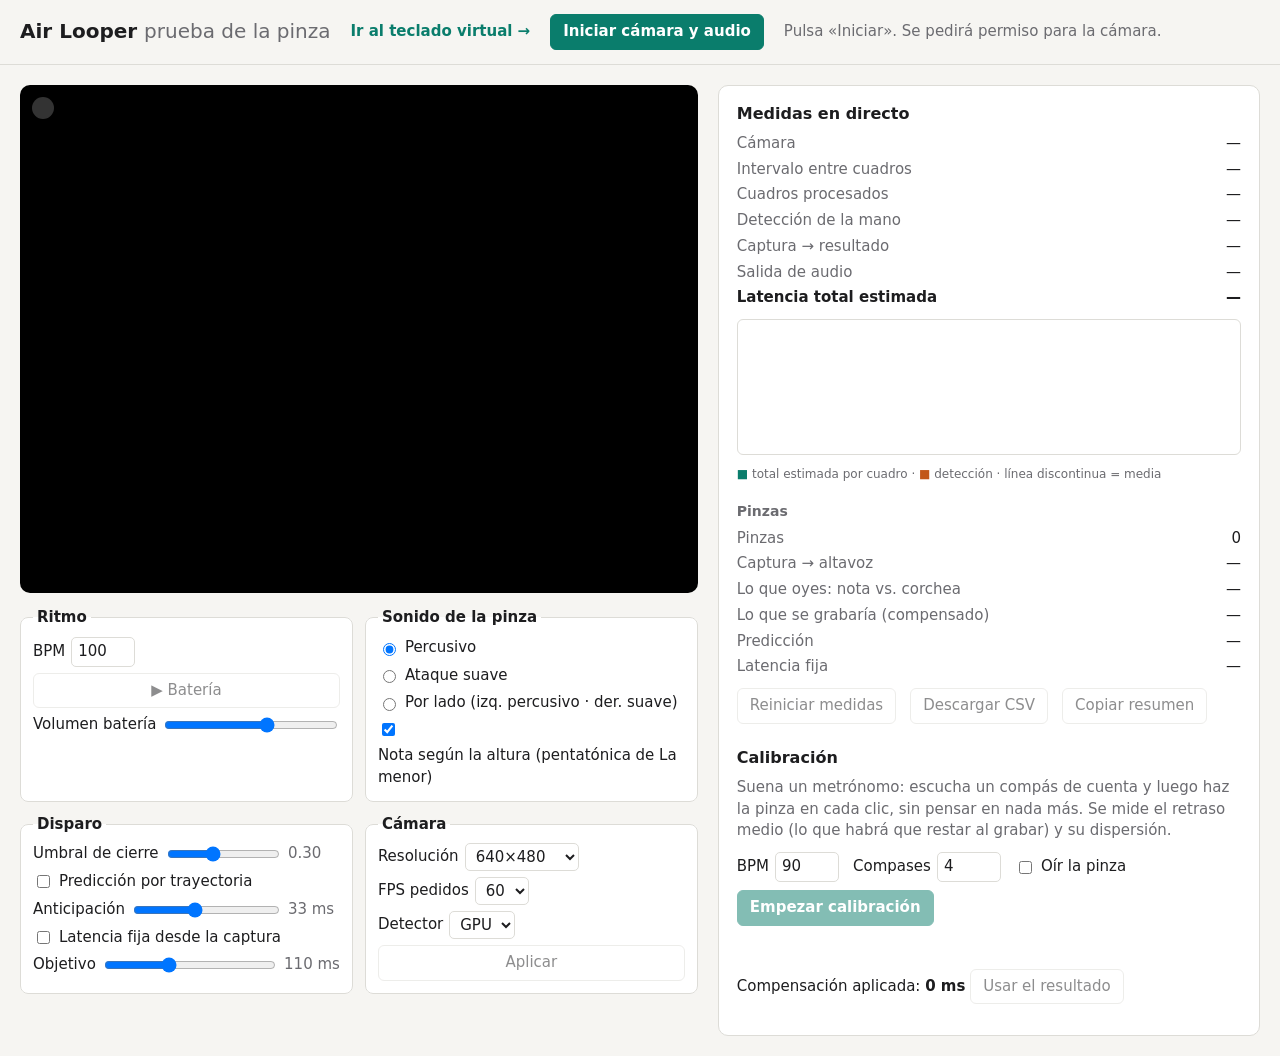
<file: prueba-latencia/index.html>
<!doctype html>
<html lang="es">
<head>
  <meta charset="utf-8">
  <meta name="viewport" content="width=device-width, initial-scale=1">
  <title>Air Looper · Prueba de la pinza</title>
  <link rel="stylesheet" href="estilos.css">
</head>
<body>
  <header>
    <h1>Air Looper <span>prueba de la pinza</span></h1>
    <nav><a href="teclado.html">Ir al teclado virtual →</a></nav>
    <button id="btnIniciar" class="primario">Iniciar cámara y audio</button>
    <span id="estado" class="estado">Pulsa «Iniciar». Se pedirá permiso para la cámara.</span>
  </header>

  <main>
    <section class="escena">
      <div class="lienzo-video">
        <video id="video" playsinline muted></video>
        <canvas id="capa"></canvas>
        <div id="pulso" class="pulso"></div>
        <div id="aviso" class="aviso" hidden></div>
      </div>

      <div class="controles">
        <fieldset>
          <legend>Ritmo</legend>
          <label>BPM <input id="bpm" type="number" min="50" max="200" value="100"></label>
          <button id="btnRitmo" disabled>▶ Batería</button>
          <label>Volumen batería <input id="volBateria" type="range" min="0" max="1" step="0.05" value="0.6"></label>
        </fieldset>

        <fieldset>
          <legend>Sonido de la pinza</legend>
          <label><input type="radio" name="sonido" value="percusivo" checked> Percusivo</label>
          <label><input type="radio" name="sonido" value="suave"> Ataque suave</label>
          <label><input type="radio" name="sonido" value="lado"> Por lado (izq. percusivo · der. suave)</label>
          <label><input id="notaAltura" type="checkbox" checked> Nota según la altura (pentatónica de La menor)</label>
        </fieldset>

        <fieldset>
          <legend>Disparo</legend>
          <label>Umbral de cierre <input id="umbral" type="range" min="0.1" max="0.6" step="0.01" value="0.3"> <output id="umbralTxt">0.30</output></label>
          <label><input id="prediccion" type="checkbox"> Predicción por trayectoria</label>
          <label>Anticipación <input id="horizonte" type="range" min="0" max="80" step="1" value="33"> <output id="horizonteTxt">33 ms</output></label>
          <label><input id="latFija" type="checkbox"> Latencia fija desde la captura</label>
          <label>Objetivo <input id="latFijaMs" type="range" min="30" max="250" step="1" value="110"> <output id="latFijaTxt">110 ms</output></label>
        </fieldset>

        <fieldset>
          <legend>Cámara</legend>
          <label>Resolución
            <select id="resolucion">
              <option value="640x480" selected>640×480</option>
              <option value="1280x720">1280×720</option>
              <option value="320x240">320×240</option>
            </select>
          </label>
          <label>FPS pedidos
            <select id="fpsPedidos">
              <option value="60" selected>60</option>
              <option value="30">30</option>
            </select>
          </label>
          <label>Detector
            <select id="delegado">
              <option value="GPU" selected>GPU</option>
              <option value="CPU">CPU</option>
            </select>
          </label>
          <div id="cajaExposicion" hidden>
            <label><input id="expManual" type="checkbox"> Exposición manual</label>
            <label>Tiempo <input id="exposicion" type="range"> <output id="exposicionTxt">auto</output></label>
          </div>
          <p id="exposicionNo" class="nota" hidden>Esta cámara no deja fijar la exposición desde el navegador.</p>
          <button id="btnCamara" disabled>Aplicar</button>
        </fieldset>
      </div>
    </section>

    <section class="panel">
      <h2>Medidas en directo</h2>
      <dl class="metricas">
        <dt>Cámara</dt><dd id="mCamara">—</dd>
        <dt>Intervalo entre cuadros</dt><dd id="mIntervalo">—</dd>
        <dt>Cuadros procesados</dt><dd id="mProcesados">—</dd>
        <dt>Detección de la mano</dt><dd id="mDeteccion">—</dd>
        <dt>Captura → resultado</dt><dd id="mEdad">—</dd>
        <dt>Salida de audio</dt><dd id="mSalida">—</dd>
        <dt class="destacado">Latencia total estimada</dt><dd id="mTotal" class="destacado">—</dd>
      </dl>
      <canvas id="grafica" class="grafica" width="600" height="160"></canvas>
      <p class="leyenda"><span class="c1">■</span> total estimada por cuadro · <span class="c2">■</span> detección · línea discontinua = media</p>

      <h3>Pinzas</h3>
      <dl class="metricas">
        <dt>Pinzas</dt><dd id="mNotas">0</dd>
        <dt>Captura → altavoz</dt><dd id="mNotaLat">—</dd>
        <dt>Lo que oyes: nota vs. corchea</dt><dd id="mRejilla">—</dd>
        <dt>Lo que se grabaría (compensado)</dt><dd id="mGrabado">—</dd>
        <dt>Predicción</dt><dd id="mPrediccion">—</dd>
        <dt>Latencia fija</dt><dd id="mTarde">—</dd>
      </dl>
      <div class="botones">
        <button id="btnReiniciar" disabled>Reiniciar medidas</button>
        <button id="btnCsv" disabled>Descargar CSV</button>
        <button id="btnCopiar" disabled>Copiar resumen</button>
      </div>

      <h2>Calibración</h2>
      <p class="ayuda">Suena un metrónomo: escucha un compás de cuenta y luego haz la pinza
        en cada clic, sin pensar en nada más. Se mide el retraso medio (lo que habrá
        que restar al grabar) y su dispersión.</p>
      <div class="fila">
        <label>BPM <input id="calBpm" type="number" min="50" max="160" value="90"></label>
        <label>Compases <input id="calCompases" type="number" min="2" max="16" value="4"></label>
        <label><input id="calOir" type="checkbox"> Oír la pinza</label>
        <button id="btnCalibrar" class="primario" disabled>Empezar calibración</button>
      </div>
      <div id="calProgreso" class="cal-progreso"></div>
      <canvas id="calGrafica" class="grafica" width="600" height="90" hidden></canvas>
      <div id="calResultado" class="cal-resultado"></div>
      <p class="compensacion">Compensación aplicada: <strong id="compActual">0 ms</strong>
        <button id="btnAplicarComp" disabled>Usar el resultado</button></p>
    </section>
  </main>

  <script type="module" src="js/principal.js"></script>
</body>
</html>
</file>
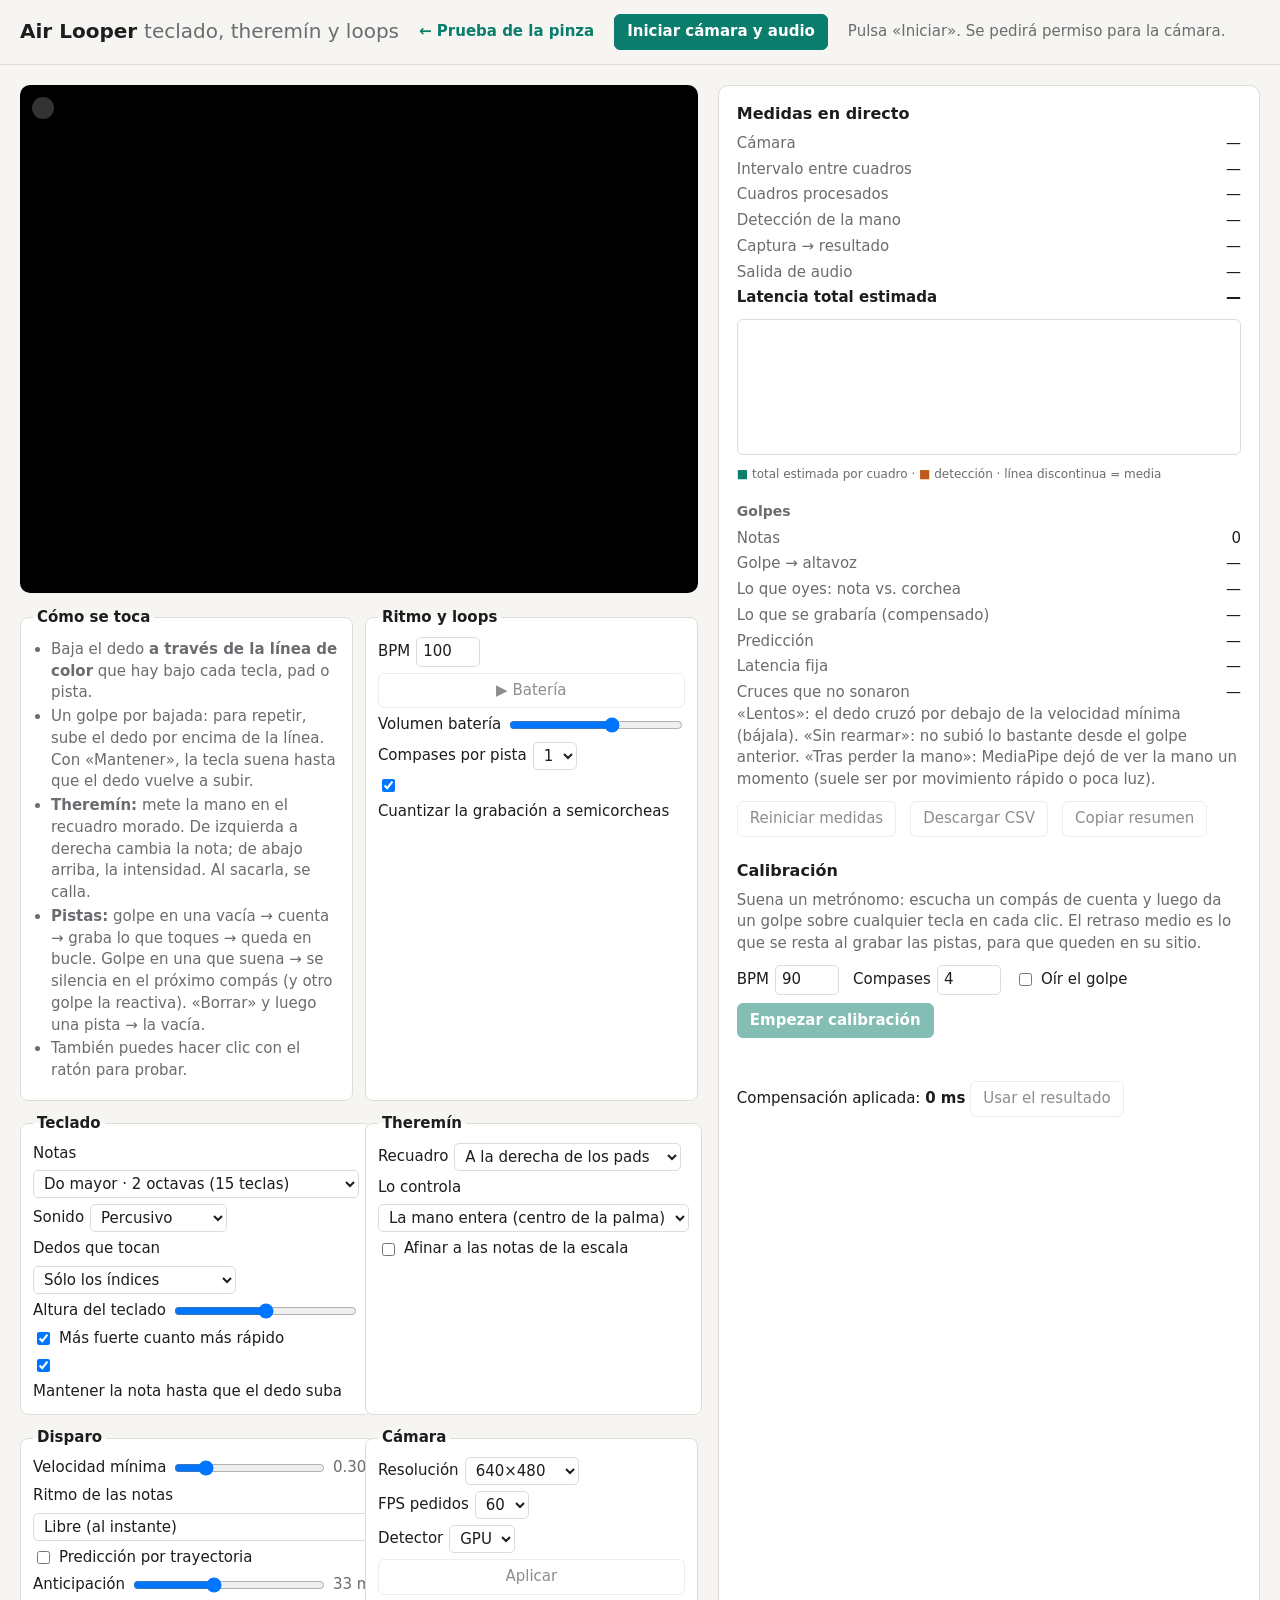
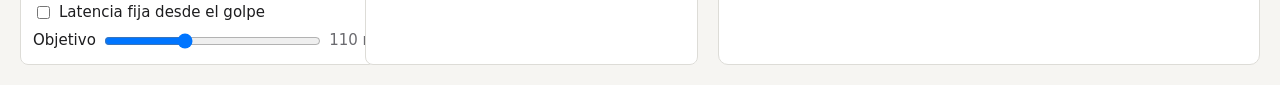
<file: prueba-latencia/teclado.html>
<!doctype html>
<html lang="es">
<head>
  <meta charset="utf-8">
  <meta name="viewport" content="width=device-width, initial-scale=1">
  <title>Air Looper · Teclado y theremín</title>
  <link rel="stylesheet" href="estilos.css">
</head>
<body>
  <header>
    <h1>Air Looper <span>teclado, theremín y loops</span></h1>
    <nav><a href="index.html">← Prueba de la pinza</a></nav>
    <button id="btnIniciar" class="primario">Iniciar cámara y audio</button>
    <span id="estado" class="estado">Pulsa «Iniciar». Se pedirá permiso para la cámara.</span>
  </header>

  <main>
    <section class="escena">
      <div class="lienzo-video">
        <video id="video" playsinline muted></video>
        <canvas id="capa" class="sin-espejo"></canvas>
        <div id="pulso" class="pulso"></div>
        <div id="aviso" class="aviso" hidden></div>
      </div>

      <div class="controles">
        <fieldset>
          <legend>Cómo se toca</legend>
          <ul class="instrucciones">
            <li>Baja el dedo <strong>a través de la línea de color</strong> que hay bajo cada tecla, pad o pista.</li>
            <li>Un golpe por bajada: para repetir, sube el dedo por encima de la línea.
              Con «Mantener», la tecla suena hasta que el dedo vuelve a subir.</li>
            <li><strong>Theremín:</strong> mete la mano en el recuadro morado. De izquierda a
              derecha cambia la nota; de abajo arriba, la intensidad. Al sacarla, se calla.</li>
            <li><strong>Pistas:</strong> golpe en una vacía → cuenta → graba lo que toques → queda en bucle.
              Golpe en una que suena → se silencia en el próximo compás (y otro golpe la reactiva).
              «Borrar» y luego una pista → la vacía.</li>
            <li>También puedes hacer clic con el ratón para probar.</li>
          </ul>
        </fieldset>

        <fieldset>
          <legend>Ritmo y loops</legend>
          <label>BPM <input id="bpm" type="number" min="50" max="200" value="100"></label>
          <button id="btnRitmo" disabled>▶ Batería</button>
          <label>Volumen batería <input id="volBateria" type="range" min="0" max="1" step="0.05" value="0.6"></label>
          <label>Compases por pista
            <select id="compases">
              <option value="1" selected>1</option>
              <option value="2">2</option>
              <option value="4">4</option>
            </select>
          </label>
          <label><input id="cuantizarGrabacion" type="checkbox" checked> Cuantizar la grabación a semicorcheas</label>
        </fieldset>

        <fieldset>
          <legend>Teclado</legend>
          <label>Notas
            <select id="escala">
              <option value="mayor2" selected>Do mayor · 2 octavas (15 teclas)</option>
              <option value="penta2">La menor pentatónica · 2 octavas (11)</option>
              <option value="mayor1">Do mayor · 1 octava (8, teclas anchas)</option>
            </select>
          </label>
          <label>Sonido
            <select id="voz">
              <option value="percusivo" selected>Percusivo</option>
              <option value="suave">Ataque suave</option>
            </select>
          </label>
          <label>Dedos que tocan
            <select id="dedos">
              <option value="indice" selected>Sólo los índices</option>
              <option value="indice-medio">Índices y medios</option>
              <option value="todos">Todos menos el pulgar</option>
            </select>
          </label>
          <label>Altura del teclado <input id="posicion" type="range" min="0.75" max="0.95" step="0.01" value="0.85"></label>
          <label><input id="dinamica" type="checkbox" checked> Más fuerte cuanto más rápido</label>
          <label><input id="mantener" type="checkbox" checked> Mantener la nota hasta que el dedo suba</label>
        </fieldset>

        <fieldset>
          <legend>Theremín</legend>
          <label>Recuadro
            <select id="ladoTheremin">
              <option value="derecha" selected>A la derecha de los pads</option>
              <option value="izquierda">A la izquierda de los pads</option>
              <option value="no">Sin theremín</option>
            </select>
          </label>
          <label>Lo controla
            <select id="controlTheremin">
              <option value="palma" selected>La mano entera (centro de la palma)</option>
              <option value="corazon">La yema del dedo corazón</option>
            </select>
          </label>
          <label><input id="afinarTheremin" type="checkbox"> Afinar a las notas de la escala</label>
        </fieldset>

        <fieldset>
          <legend>Disparo</legend>
          <label>Velocidad mínima <input id="velMin" type="range" min="0.05" max="1.5" step="0.05" value="0.3"> <output id="velMinTxt">0.30</output></label>
          <label>Ritmo de las notas
            <select id="ritmoNotas">
              <option value="libre" selected>Libre (al instante)</option>
              <option value="siguiente-16">A la siguiente semicorchea</option>
              <option value="siguiente-8">A la siguiente corchea</option>
              <option value="repetir-16">Repetir semicorcheas mientras mantienes</option>
              <option value="repetir-8">Repetir corcheas mientras mantienes</option>
            </select>
          </label>
          <label><input id="prediccion" type="checkbox"> Predicción por trayectoria</label>
          <label>Anticipación <input id="horizonte" type="range" min="0" max="80" step="1" value="33"> <output id="horizonteTxt">33 ms</output></label>
          <label><input id="latFija" type="checkbox"> Latencia fija desde el golpe</label>
          <label>Objetivo <input id="latFijaMs" type="range" min="30" max="250" step="1" value="110"> <output id="latFijaTxt">110 ms</output></label>
        </fieldset>

        <fieldset>
          <legend>Cámara</legend>
          <label>Resolución
            <select id="resolucion">
              <option value="640x480" selected>640×480</option>
              <option value="1280x720">1280×720</option>
              <option value="320x240">320×240</option>
            </select>
          </label>
          <label>FPS pedidos
            <select id="fpsPedidos">
              <option value="60" selected>60</option>
              <option value="30">30</option>
            </select>
          </label>
          <label>Detector
            <select id="delegado">
              <option value="GPU" selected>GPU</option>
              <option value="CPU">CPU</option>
            </select>
          </label>
          <div id="cajaExposicion" hidden>
            <label><input id="expManual" type="checkbox"> Exposición manual</label>
            <label>Tiempo <input id="exposicion" type="range"> <output id="exposicionTxt">auto</output></label>
          </div>
          <p id="exposicionNo" class="nota" hidden>Esta cámara no deja fijar la exposición desde el navegador.</p>
          <button id="btnCamara" disabled>Aplicar</button>
        </fieldset>
      </div>
    </section>

    <section class="panel">
      <h2>Medidas en directo</h2>
      <dl class="metricas">
        <dt>Cámara</dt><dd id="mCamara">—</dd>
        <dt>Intervalo entre cuadros</dt><dd id="mIntervalo">—</dd>
        <dt>Cuadros procesados</dt><dd id="mProcesados">—</dd>
        <dt>Detección de la mano</dt><dd id="mDeteccion">—</dd>
        <dt>Captura → resultado</dt><dd id="mEdad">—</dd>
        <dt>Salida de audio</dt><dd id="mSalida">—</dd>
        <dt class="destacado">Latencia total estimada</dt><dd id="mTotal" class="destacado">—</dd>
      </dl>
      <canvas id="grafica" class="grafica" width="600" height="160"></canvas>
      <p class="leyenda"><span class="c1">■</span> total estimada por cuadro · <span class="c2">■</span> detección · línea discontinua = media</p>

      <h3>Golpes</h3>
      <dl class="metricas">
        <dt>Notas</dt><dd id="mNotas">0</dd>
        <dt>Golpe → altavoz</dt><dd id="mNotaLat">—</dd>
        <dt>Lo que oyes: nota vs. corchea</dt><dd id="mRejilla">—</dd>
        <dt>Lo que se grabaría (compensado)</dt><dd id="mGrabado">—</dd>
        <dt>Predicción</dt><dd id="mPrediccion">—</dd>
        <dt>Latencia fija</dt><dd id="mTarde">—</dd>
        <dt>Cruces que no sonaron</dt><dd id="mRechazos">—</dd>
      </dl>
      <p class="ayuda">«Lentos»: el dedo cruzó por debajo de la velocidad mínima (bájala).
        «Sin rearmar»: no subió lo bastante desde el golpe anterior. «Tras perder la mano»:
        MediaPipe dejó de ver la mano un momento (suele ser por movimiento rápido o poca luz).</p>
      <div class="botones">
        <button id="btnReiniciar" disabled>Reiniciar medidas</button>
        <button id="btnCsv" disabled>Descargar CSV</button>
        <button id="btnCopiar" disabled>Copiar resumen</button>
      </div>

      <h2>Calibración</h2>
      <p class="ayuda">Suena un metrónomo: escucha un compás de cuenta y luego da un golpe
        sobre cualquier tecla en cada clic. El retraso medio es lo que se resta al grabar
        las pistas, para que queden en su sitio.</p>
      <div class="fila">
        <label>BPM <input id="calBpm" type="number" min="50" max="160" value="90"></label>
        <label>Compases <input id="calCompases" type="number" min="2" max="16" value="4"></label>
        <label><input id="calOir" type="checkbox"> Oír el golpe</label>
        <button id="btnCalibrar" class="primario" disabled>Empezar calibración</button>
      </div>
      <div id="calProgreso" class="cal-progreso"></div>
      <canvas id="calGrafica" class="grafica" width="600" height="90" hidden></canvas>
      <div id="calResultado" class="cal-resultado"></div>
      <p class="compensacion">Compensación aplicada: <strong id="compActual">0 ms</strong>
        <button id="btnAplicarComp" disabled>Usar el resultado</button></p>
    </section>
  </main>

  <script type="module" src="js/teclado.js"></script>
</body>
</html>
</file>
<file: prueba-latencia/estilos.css>
:root {
  --fondo: #f6f5f2;
  --superficie: #ffffff;
  --texto: #1d1d1f;
  --suave: #6b6b70;
  --borde: #dddcd7;
  --acento: #0a7d6c;
  --acento-texto: #ffffff;
  --serie1: #0a7d6c;
  --serie2: #c2571a;
  --aviso: #b3261e;
  --pinza: #f5b700;
  color-scheme: light dark;
}

@media (prefers-color-scheme: dark) {
  :root {
    --fondo: #141416;
    --superficie: #1e1e21;
    --texto: #ececee;
    --suave: #9a9aa2;
    --borde: #34343a;
    --acento: #2bb8a2;
    --acento-texto: #0b1714;
    --serie1: #2bb8a2;
    --serie2: #f08a4b;
    --aviso: #ff6b60;
  }
}

* { box-sizing: border-box; }

body {
  margin: 0;
  font: 15px/1.45 system-ui, -apple-system, "Segoe UI", sans-serif;
  background: var(--fondo);
  color: var(--texto);
}

header {
  display: flex;
  flex-wrap: wrap;
  align-items: center;
  gap: 12px 20px;
  padding: 14px 20px;
  border-bottom: 1px solid var(--borde);
}

h1 { font-size: 20px; margin: 0; }
h1 span { font-weight: 400; color: var(--suave); }
h2 { font-size: 16px; margin: 22px 0 8px; }
h2:first-child { margin-top: 0; }
h3 { font-size: 14px; margin: 18px 0 6px; color: var(--suave); }

.estado { color: var(--suave); }
.estado.error { color: var(--aviso); }

main {
  display: grid;
  grid-template-columns: minmax(0, 1.25fr) minmax(320px, 1fr);
  gap: 20px;
  padding: 20px;
}

@media (max-width: 900px) {
  main { grid-template-columns: 1fr; padding: 16px; }
}

.lienzo-video {
  position: relative;
  background: #000;
  border-radius: 10px;
  overflow: hidden;
  aspect-ratio: 4 / 3;
}

.lienzo-video video,
.lienzo-video canvas {
  position: absolute;
  inset: 0;
  width: 100%;
  height: 100%;
  object-fit: contain;
  transform: scaleX(-1); /* espejo: se mueve como en un espejo */
}

.pulso {
  position: absolute;
  top: 12px;
  left: 12px;
  width: 22px;
  height: 22px;
  border-radius: 50%;
  background: #fff3;
  transition: background 60ms;
}
.pulso.activo { background: var(--pinza); }
.pulso.acento { background: #fff; }

.aviso {
  position: absolute;
  inset: auto 0 0 0;
  padding: 18px;
  font-size: 28px;
  font-weight: 700;
  text-align: center;
  color: #fff;
  background: linear-gradient(transparent, #000a);
}

.controles {
  display: grid;
  grid-template-columns: repeat(auto-fit, minmax(230px, 1fr));
  gap: 12px;
  margin-top: 14px;
}

fieldset {
  border: 1px solid var(--borde);
  border-radius: 8px;
  background: var(--superficie);
  padding: 8px 12px 12px;
  margin: 0;
  display: flex;
  flex-direction: column;
  gap: 6px;
}
legend { font-weight: 600; padding: 0 4px; }

label { display: flex; align-items: center; gap: 6px; flex-wrap: wrap; }
input[type="number"] { width: 64px; }
input[type="range"] { flex: 1; min-width: 80px; }
output { min-width: 52px; font-variant-numeric: tabular-nums; color: var(--suave); }

button, select, input {
  font: inherit;
  color: inherit;
}
button {
  padding: 6px 12px;
  border-radius: 6px;
  border: 1px solid var(--borde);
  background: var(--superficie);
  cursor: pointer;
}
button:disabled { opacity: 0.5; cursor: default; }
button.primario {
  background: var(--acento);
  border-color: var(--acento);
  color: var(--acento-texto);
  font-weight: 600;
}
select, input[type="number"] {
  padding: 3px 6px;
  border-radius: 5px;
  border: 1px solid var(--borde);
  background: var(--superficie);
}

.panel {
  background: var(--superficie);
  border: 1px solid var(--borde);
  border-radius: 10px;
  padding: 16px 18px;
}

.metricas {
  display: grid;
  grid-template-columns: auto 1fr;
  gap: 4px 16px;
  margin: 0;
}
.metricas dt { color: var(--suave); }
.metricas dd { margin: 0; font-variant-numeric: tabular-nums; text-align: right; }
.metricas .destacado { font-weight: 700; color: var(--texto); }

.grafica {
  width: 100%;
  height: auto;
  margin-top: 10px;
  border: 1px solid var(--borde);
  border-radius: 6px;
}
.leyenda { font-size: 12px; color: var(--suave); margin: 4px 0 0; }
.c1 { color: var(--serie1); }
.c2 { color: var(--serie2); }

.botones, .fila { display: flex; flex-wrap: wrap; gap: 8px 14px; align-items: center; margin-top: 10px; }
.ayuda { color: var(--suave); margin: 0 0 6px; }
.cal-progreso { margin-top: 10px; font-weight: 600; min-height: 1.4em; }
.cal-resultado { margin-top: 8px; }
.cal-resultado p { margin: 4px 0; }
.compensacion { margin-top: 12px; }

nav a { color: var(--acento); font-weight: 600; text-decoration: none; }
nav a:hover { text-decoration: underline; }
.nota { font-size: 12px; color: var(--suave); margin: 0; }

/* Teclado: el lienzo no va en espejo (se dibuja ya en coordenadas de pantalla). */
.lienzo-video canvas.sin-espejo { transform: none; cursor: pointer; touch-action: none; }
.instrucciones { margin: 0 0 4px; padding-left: 18px; color: var(--suave); }
.instrucciones li { margin: 2px 0; }
</file>
